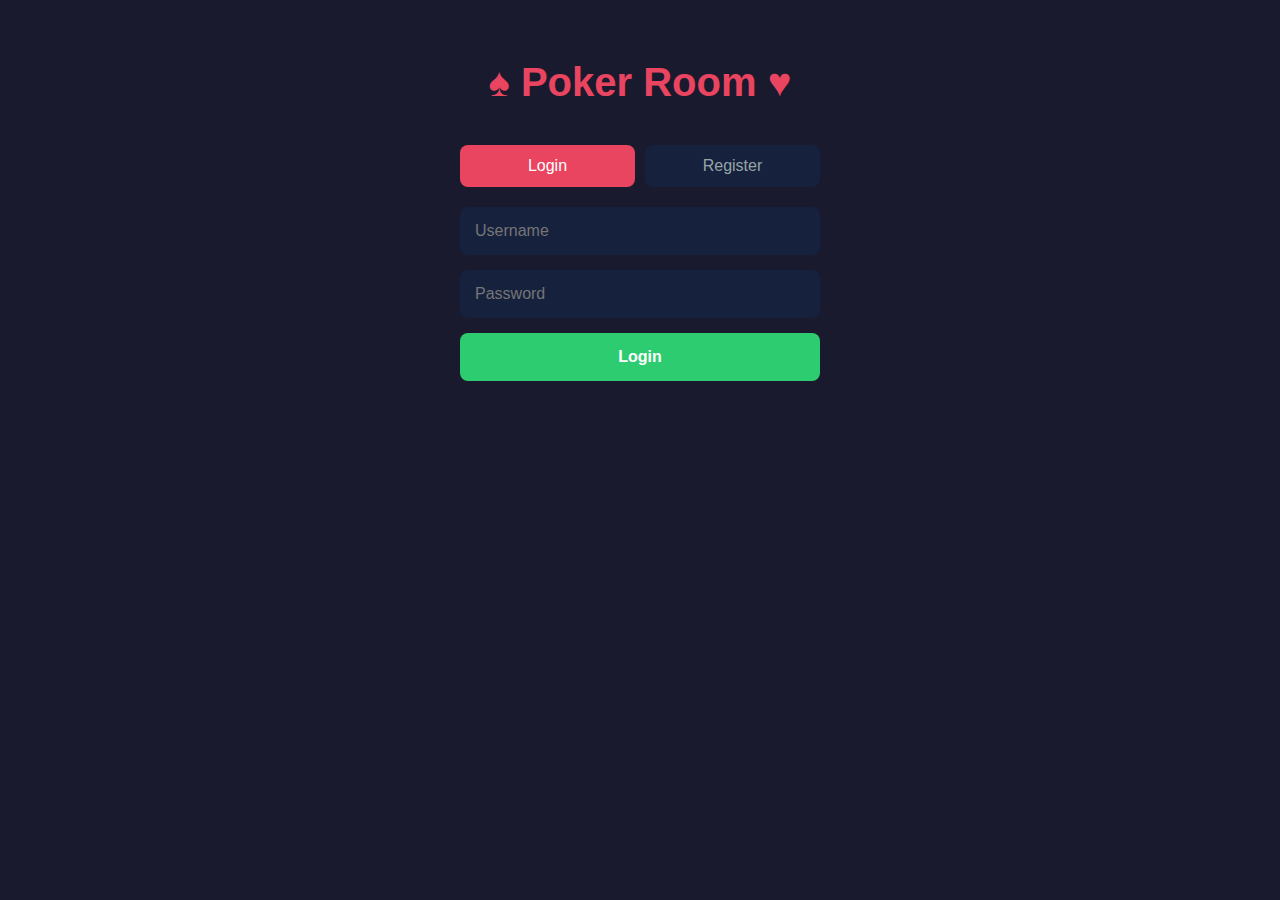
<file: client/index.html>
<!DOCTYPE html>
<html lang="en">
<head>
  <meta charset="UTF-8">
  <meta name="viewport" content="width=device-width, initial-scale=1.0">
  <title>Poker Table</title>
  <link rel="stylesheet" href="style.css">
</head>
<body>
  <div id="app">
    <!-- Auth Screen -->
    <div id="auth-screen" class="screen">
      <div class="auth-container">
        <h1>♠ Poker Room ♥</h1>
        <div class="tabs">
          <button class="tab active" data-tab="login">Login</button>
          <button class="tab" data-tab="register">Register</button>
        </div>
        
        <form id="login-form" class="auth-form">
          <input type="text" id="login-username" placeholder="Username" required>
          <input type="password" id="login-password" placeholder="Password" required>
          <button type="submit">Login</button>
        </form>
        
        <form id="register-form" class="auth-form hidden">
          <input type="text" id="register-username" placeholder="Username" required>
          <input type="password" id="register-password" placeholder="Password" required>
          <button type="submit">Register</button>
        </form>
        
        <p id="auth-error" class="error"></p>
      </div>
    </div>

    <!-- Lobby Screen -->
    <div id="lobby-screen" class="screen hidden">
      <header>
        <h2>♠ Poker Lobby</h2>
        <div class="user-info">
          <span id="lobby-username"></span>
          <span id="role-badge" class="role-badge hidden">ADMIN</span>
          <button id="logout-btn">Logout</button>
        </div>
      </header>
      
      <div class="lobby-content">
        <div class="lobby-header">
          <h3>Available Tables</h3>
          <button id="create-table-btn" class="primary-btn hidden">+ Create Table</button>
        </div>
        <div id="tables-list" class="tables-list">
          <p class="loading">Loading tables...</p>
        </div>
        <button id="refresh-tables" class="secondary-btn">Refresh</button>
      </div>
    </div>

    <!-- Create Table Modal -->
    <div id="create-table-modal" class="modal hidden">
      <div class="modal-content">
        <h3>Create New Table</h3>
        <form id="create-table-form">
          <div class="form-group">
            <label for="new-table-id">Table Name</label>
            <input type="text" id="new-table-id" placeholder="e.g. high-stakes" required>
          </div>
          <div class="form-row">
            <div class="form-group">
              <label for="new-small-blind">Small Blind</label>
              <input type="number" id="new-small-blind" value="1" min="1" required>
            </div>
            <div class="form-group">
              <label for="new-big-blind">Big Blind</label>
              <input type="number" id="new-big-blind" value="2" min="1" required>
            </div>
          </div>
          <div class="form-row">
            <div class="form-group">
              <label for="new-min-players">Min Players</label>
              <input type="number" id="new-min-players" value="2" min="2" max="10" required>
            </div>
            <div class="form-group">
              <label for="new-max-players">Max Players</label>
              <input type="number" id="new-max-players" value="10" min="2" max="10" required>
            </div>
          </div>
          <div class="modal-actions">
            <button type="button" id="cancel-create-table" class="secondary-btn">Cancel</button>
            <button type="submit" class="primary-btn">Create Table</button>
          </div>
        </form>
        <p id="create-table-error" class="error"></p>
      </div>
    </div>

    <!-- Game Screen -->
    <div id="game-screen" class="screen hidden">
      <header>
        <div class="table-info">
          <span id="table-name">Table: main</span>
          <span id="hand-number">Hand #0</span>
          <span id="game-state">Waiting</span>
        </div>
        <button id="leave-table-btn">Leave Table</button>
      </header>

      <main class="game-area">
        <!-- Poker Table -->
        <div class="poker-table">
          <div class="table-felt">
            <!-- Community Cards -->
            <div class="community-cards" id="community-cards"></div>
            
            <!-- Pot -->
            <div class="pot" id="pot">Pot: $0</div>
            
            <!-- Player Seats -->
            <div class="seats">
              <div class="seat seat-0" data-seat="0"></div>
              <div class="seat seat-1" data-seat="1"></div>
              <div class="seat seat-2" data-seat="2"></div>
              <div class="seat seat-3" data-seat="3"></div>
              <div class="seat seat-4" data-seat="4"></div>
              <div class="seat seat-5" data-seat="5"></div>
              <div class="seat seat-6" data-seat="6"></div>
              <div class="seat seat-7" data-seat="7"></div>
              <div class="seat seat-8" data-seat="8"></div>
              <div class="seat seat-9" data-seat="9"></div>
            </div>
          </div>
        </div>

        <!-- Actions Panel -->
        <div class="actions-panel" id="actions-panel">
          <!-- Admin Controls -->
          <div class="admin-controls hidden" id="admin-controls">
            <button id="btn-start-hand" class="admin-btn">Start Hand</button>
            <button id="btn-give-chips" class="admin-btn">Give Chips</button>
          </div>
          
          <div class="action-buttons">
            <button id="btn-fold" class="action-btn fold" disabled>Fold</button>
            <button id="btn-check" class="action-btn check" disabled>Check</button>
            <button id="btn-call" class="action-btn call" disabled>Call $0</button>
            <button id="btn-raise" class="action-btn raise" disabled>Raise</button>
            <button id="btn-allin" class="action-btn allin" disabled>All In</button>
          </div>
          <div class="raise-slider hidden" id="raise-controls">
            <input type="range" id="raise-amount" min="0" max="1000" value="0">
            <input type="number" id="raise-value" min="0" value="0">
            <button id="btn-raise-confirm" class="action-btn raise">Raise $0</button>
          </div>
        </div>
      </main>

      <!-- Chat Panel -->
      <aside class="chat-panel">
        <div class="chat-messages" id="chat-messages"></div>
        <form id="chat-form">
          <input type="text" id="chat-input" placeholder="Type a message...">
          <button type="submit">Send</button>
        </form>
      </aside>
    </div>

    <!-- Give Chips Modal -->
    <div id="give-chips-modal" class="modal hidden">
      <div class="modal-content">
        <h3>Manage Chips</h3>
        <form id="give-chips-form">
          <div class="form-group">
            <label for="chips-player">Player</label>
            <select id="chips-player" required>
              <option value="">Select player...</option>
            </select>
          </div>
          <div class="form-group">
            <label for="chips-amount">Amount</label>
            <div class="chip-presets">
              <button type="button" class="chip-preset" data-amount="100">+100</button>
              <button type="button" class="chip-preset" data-amount="500">+500</button>
              <button type="button" class="chip-preset" data-amount="1000">+1000</button>
              <button type="button" class="chip-preset negative" data-amount="-100">-100</button>
              <button type="button" class="chip-preset negative" data-amount="-500">-500</button>
            </div>
            <input type="number" id="chips-amount" placeholder="Custom amount" value="500">
          </div>
          <div class="modal-actions">
            <button type="button" id="cancel-give-chips" class="secondary-btn">Close</button>
            <button type="button" id="take-chips-btn" class="action-btn fold">Take Chips</button>
            <button type="submit" class="primary-btn">Give Chips</button>
          </div>
        </form>
        <p id="give-chips-error" class="error"></p>
        <p id="give-chips-success" class="success"></p>
      </div>
    </div>
  </div>

  <script src="app.js"></script>
</body>
</html>
</file>
<file: client/style.css>
* {
  margin: 0;
  padding: 0;
  box-sizing: border-box;
}

:root {
  --bg-dark: #1a1a2e;
  --bg-darker: #16213e;
  --bg-card: #0f3460;
  --accent: #e94560;
  --accent-hover: #ff6b6b;
  --green: #2ecc71;
  --green-dark: #27ae60;
  --gold: #f1c40f;
  --text: #ecf0f1;
  --text-muted: #95a5a6;
  --felt: #35654d;
  --felt-dark: #2d5542;
}

body {
  font-family: -apple-system, BlinkMacSystemFont, 'Segoe UI', Roboto, Oxygen, Ubuntu, sans-serif;
  background: var(--bg-dark);
  color: var(--text);
  min-height: 100vh;
}

.hidden {
  display: none !important;
}

.screen {
  min-height: 100vh;
}

/* Auth Screen */
.auth-container {
  max-width: 400px;
  margin: 0 auto;
  padding: 60px 20px;
  text-align: center;
}

.auth-container h1 {
  font-size: 2.5rem;
  margin-bottom: 40px;
  color: var(--accent);
}

.tabs {
  display: flex;
  gap: 10px;
  margin-bottom: 20px;
}

.tab {
  flex: 1;
  padding: 12px;
  border: none;
  background: var(--bg-darker);
  color: var(--text-muted);
  font-size: 1rem;
  cursor: pointer;
  border-radius: 8px;
  transition: all 0.2s;
}

.tab.active {
  background: var(--accent);
  color: white;
}

.auth-form {
  display: flex;
  flex-direction: column;
  gap: 15px;
}

.auth-form input {
  padding: 15px;
  border: none;
  border-radius: 8px;
  background: var(--bg-darker);
  color: var(--text);
  font-size: 1rem;
}

.auth-form input:focus {
  outline: 2px solid var(--accent);
}

.auth-form button {
  padding: 15px;
  border: none;
  border-radius: 8px;
  background: var(--green);
  color: white;
  font-size: 1rem;
  font-weight: 600;
  cursor: pointer;
  transition: background 0.2s;
}

.auth-form button:hover {
  background: var(--green-dark);
}

.error {
  color: var(--accent);
  margin-top: 15px;
}

/* Header */
header {
  display: flex;
  justify-content: space-between;
  align-items: center;
  padding: 15px 20px;
  background: var(--bg-darker);
  border-bottom: 1px solid rgba(255,255,255,0.1);
}

header h2 {
  color: var(--accent);
}

.user-info {
  display: flex;
  align-items: center;
  gap: 15px;
}

#logout-btn, #leave-table-btn {
  padding: 8px 16px;
  border: none;
  border-radius: 6px;
  background: var(--accent);
  color: white;
  cursor: pointer;
  transition: background 0.2s;
}

#logout-btn:hover, #leave-table-btn:hover {
  background: var(--accent-hover);
}

/* Lobby */
.lobby-content {
  max-width: 800px;
  margin: 40px auto;
  padding: 0 20px;
}

.lobby-content h3 {
  margin-bottom: 20px;
}

.tables-list {
  background: var(--bg-darker);
  border-radius: 12px;
  padding: 20px;
  margin-bottom: 20px;
}

.table-item {
  display: flex;
  justify-content: space-between;
  align-items: center;
  padding: 15px;
  background: var(--bg-card);
  border-radius: 8px;
  margin-bottom: 10px;
}

.table-item:last-child {
  margin-bottom: 0;
}

.table-item-info h4 {
  margin-bottom: 5px;
}

.table-item-info span {
  color: var(--text-muted);
  font-size: 0.9rem;
}

.table-item button {
  padding: 10px 20px;
  border: none;
  border-radius: 6px;
  background: var(--green);
  color: white;
  font-weight: 600;
  cursor: pointer;
}

.table-item button:hover {
  background: var(--green-dark);
}

.secondary-btn {
  padding: 10px 20px;
  border: 2px solid var(--text-muted);
  border-radius: 6px;
  background: transparent;
  color: var(--text);
  cursor: pointer;
  transition: all 0.2s;
}

.secondary-btn:hover {
  border-color: var(--text);
}

.primary-btn {
  padding: 10px 20px;
  border: none;
  border-radius: 6px;
  background: var(--green);
  color: white;
  font-weight: 600;
  cursor: pointer;
  transition: background 0.2s;
}

.primary-btn:hover {
  background: var(--green-dark);
}

.lobby-header {
  display: flex;
  justify-content: space-between;
  align-items: center;
  margin-bottom: 20px;
}

.lobby-header h3 {
  margin: 0;
}

.role-badge {
  background: var(--gold);
  color: #2c3e50;
  padding: 4px 10px;
  border-radius: 12px;
  font-size: 0.75rem;
  font-weight: 700;
}

/* Modal */
.modal {
  position: fixed;
  inset: 0;
  background: rgba(0, 0, 0, 0.7);
  display: flex;
  align-items: center;
  justify-content: center;
  z-index: 1000;
}

.modal-content {
  background: var(--bg-darker);
  padding: 30px;
  border-radius: 12px;
  width: 100%;
  max-width: 450px;
  margin: 20px;
}

.modal-content h3 {
  margin-bottom: 20px;
  color: var(--accent);
}

.form-group {
  margin-bottom: 15px;
}

.form-group label {
  display: block;
  margin-bottom: 6px;
  font-size: 0.9rem;
  color: var(--text-muted);
}

.form-group input {
  width: 100%;
  padding: 12px;
  border: none;
  border-radius: 6px;
  background: var(--bg-card);
  color: var(--text);
  font-size: 1rem;
}

.form-group input:focus {
  outline: 2px solid var(--accent);
}

.form-row {
  display: flex;
  gap: 15px;
}

.form-row .form-group {
  flex: 1;
}

.modal-actions {
  display: flex;
  gap: 10px;
  justify-content: flex-end;
  margin-top: 20px;
}

/* Delete button for admin */
.table-item .delete-btn {
  padding: 8px 12px;
  border: none;
  border-radius: 6px;
  background: var(--accent);
  color: white;
  cursor: pointer;
  margin-left: 10px;
}

.table-item .delete-btn:hover {
  background: var(--accent-hover);
}

.table-item-actions {
  display: flex;
  align-items: center;
}

/* Admin Controls */
.admin-controls {
  display: flex;
  gap: 10px;
  justify-content: center;
  margin-bottom: 15px;
  padding-bottom: 15px;
  border-bottom: 1px solid rgba(255,255,255,0.1);
}

.admin-btn {
  padding: 10px 20px;
  border: none;
  border-radius: 6px;
  background: var(--gold);
  color: #2c3e50;
  font-weight: 600;
  cursor: pointer;
  transition: background 0.2s;
}

.admin-btn:hover {
  background: #f39c12;
}

/* Chip Presets */
.chip-presets {
  display: flex;
  gap: 8px;
  flex-wrap: wrap;
  margin-bottom: 10px;
}

.chip-preset {
  padding: 8px 16px;
  border: none;
  border-radius: 6px;
  background: var(--green);
  color: white;
  font-weight: 600;
  cursor: pointer;
  transition: all 0.2s;
}

.chip-preset:hover {
  background: var(--green-dark);
  transform: scale(1.05);
}

.chip-preset.negative {
  background: var(--accent);
}

.chip-preset.negative:hover {
  background: var(--accent-hover);
}

.success {
  color: var(--green);
  margin-top: 15px;
}

.loading {
  color: var(--text-muted);
  text-align: center;
}

/* Game Screen */
#game-screen {
  display: flex;
  flex-direction: column;
  height: 100vh;
}

#game-screen header {
  flex-shrink: 0;
}

.table-info {
  display: flex;
  gap: 20px;
}

.table-info span {
  padding: 5px 12px;
  background: var(--bg-card);
  border-radius: 20px;
  font-size: 0.9rem;
}

#game-state {
  text-transform: uppercase;
  font-weight: 600;
}

.game-area {
  flex: 1;
  display: flex;
  flex-direction: column;
  padding: 20px;
  overflow: hidden;
}

/* Poker Table */
.poker-table {
  flex: 1;
  display: flex;
  align-items: center;
  justify-content: center;
  min-height: 400px;
}

.table-felt {
  position: relative;
  width: 100%;
  max-width: 900px;
  height: 450px;
  background: linear-gradient(145deg, var(--felt), var(--felt-dark));
  border-radius: 200px;
  border: 15px solid #5d4037;
  box-shadow: 
    inset 0 0 50px rgba(0,0,0,0.3),
    0 10px 30px rgba(0,0,0,0.5);
}

/* Community Cards */
.community-cards {
  position: absolute;
  top: 50%;
  left: 50%;
  transform: translate(-50%, -70%);
  display: flex;
  gap: 8px;
}

.card {
  width: 60px;
  height: 84px;
  background: white;
  border-radius: 6px;
  display: flex;
  align-items: center;
  justify-content: center;
  font-size: 1.2rem;
  font-weight: bold;
  box-shadow: 0 2px 8px rgba(0,0,0,0.3);
}

.card.hearts, .card.diamonds {
  color: #e74c3c;
}

.card.spades, .card.clubs {
  color: #2c3e50;
}

.card.hidden-card {
  background: linear-gradient(135deg, #3498db, #2980b9);
  color: white;
}

.card.empty {
  background: rgba(255,255,255,0.1);
  border: 2px dashed rgba(255,255,255,0.3);
}

/* Pot */
.pot {
  position: absolute;
  top: 50%;
  left: 50%;
  transform: translate(-50%, 20%);
  background: var(--gold);
  color: #2c3e50;
  padding: 8px 20px;
  border-radius: 20px;
  font-weight: bold;
  font-size: 1.1rem;
}

/* Player Seats */
.seats {
  position: absolute;
  inset: 0;
}

.seat {
  position: absolute;
  width: 120px;
  text-align: center;
}

.seat.empty {
  opacity: 0.3;
}

/* Seat positions around oval table */
.seat-0 { top: 85%; left: 50%; transform: translate(-50%, -50%); }
.seat-1 { top: 75%; left: 15%; transform: translate(-50%, -50%); }
.seat-2 { top: 40%; left: 5%; transform: translate(-50%, -50%); }
.seat-3 { top: 10%; left: 15%; transform: translate(-50%, -50%); }
.seat-4 { top: -5%; left: 35%; transform: translate(-50%, -50%); }
.seat-5 { top: -5%; left: 65%; transform: translate(-50%, -50%); }
.seat-6 { top: 10%; left: 85%; transform: translate(-50%, -50%); }
.seat-7 { top: 40%; left: 95%; transform: translate(-50%, -50%); }
.seat-8 { top: 75%; left: 85%; transform: translate(-50%, -50%); }
.seat-9 { top: 85%; left: 50%; transform: translate(-50%, -50%); } /* Fallback overlap with 0 */

/* Hide unused seats for smaller tables */
.seat:empty {
  display: none;
}

.player-box {
  background: var(--bg-darker);
  border-radius: 10px;
  padding: 10px;
  min-width: 100px;
}

.player-box.is-current {
  box-shadow: 0 0 0 3px var(--gold);
}

.player-box.is-you {
  background: var(--bg-card);
}

.player-box.is-folded {
  opacity: 0.5;
}

.player-name {
  font-weight: 600;
  font-size: 0.9rem;
  margin-bottom: 5px;
  white-space: nowrap;
  overflow: hidden;
  text-overflow: ellipsis;
}

.player-chips {
  color: var(--gold);
  font-size: 0.85rem;
  margin-bottom: 5px;
}

.player-bet {
  color: var(--green);
  font-size: 0.8rem;
}

.player-cards {
  display: flex;
  gap: 4px;
  justify-content: center;
  margin-top: 8px;
}

.player-cards .card {
  width: 40px;
  height: 56px;
  font-size: 0.9rem;
}

.dealer-chip {
  position: absolute;
  top: -10px;
  right: -10px;
  width: 24px;
  height: 24px;
  background: white;
  border-radius: 50%;
  color: #2c3e50;
  font-size: 0.7rem;
  font-weight: bold;
  display: flex;
  align-items: center;
  justify-content: center;
}

/* Actions Panel */
.actions-panel {
  background: var(--bg-darker);
  border-radius: 12px;
  padding: 20px;
  margin-top: 20px;
}

.action-buttons {
  display: flex;
  gap: 10px;
  justify-content: center;
  flex-wrap: wrap;
}

.action-btn {
  padding: 12px 24px;
  border: none;
  border-radius: 8px;
  font-size: 1rem;
  font-weight: 600;
  cursor: pointer;
  transition: all 0.2s;
  min-width: 100px;
}

.action-btn:disabled {
  opacity: 0.4;
  cursor: not-allowed;
}

.action-btn.fold {
  background: #e74c3c;
  color: white;
}

.action-btn.fold:hover:not(:disabled) {
  background: #c0392b;
}

.action-btn.check {
  background: #3498db;
  color: white;
}

.action-btn.check:hover:not(:disabled) {
  background: #2980b9;
}

.action-btn.call {
  background: var(--green);
  color: white;
}

.action-btn.call:hover:not(:disabled) {
  background: var(--green-dark);
}

.action-btn.raise {
  background: var(--gold);
  color: #2c3e50;
}

.action-btn.raise:hover:not(:disabled) {
  background: #f39c12;
}

.action-btn.allin {
  background: var(--accent);
  color: white;
}

.action-btn.allin:hover:not(:disabled) {
  background: var(--accent-hover);
}

.raise-slider {
  margin-top: 15px;
  display: flex;
  gap: 10px;
  align-items: center;
  justify-content: center;
}

.raise-slider input[type="range"] {
  flex: 1;
  max-width: 300px;
}

.raise-slider input[type="number"] {
  width: 100px;
  padding: 8px;
  border: none;
  border-radius: 6px;
  background: var(--bg-card);
  color: var(--text);
  text-align: center;
}

/* Chat Panel */
.chat-panel {
  position: fixed;
  right: 0;
  top: 60px;
  bottom: 0;
  width: 300px;
  background: var(--bg-darker);
  display: flex;
  flex-direction: column;
  border-left: 1px solid rgba(255,255,255,0.1);
}

.chat-messages {
  flex: 1;
  overflow-y: auto;
  padding: 15px;
}

.chat-message {
  margin-bottom: 10px;
  padding: 8px 12px;
  background: var(--bg-card);
  border-radius: 8px;
}

.chat-message .author {
  font-weight: 600;
  color: var(--accent);
  font-size: 0.85rem;
}

.chat-message .text {
  margin-top: 4px;
  font-size: 0.9rem;
}

.chat-message.system {
  background: transparent;
  color: var(--text-muted);
  font-style: italic;
  font-size: 0.85rem;
}

#chat-form {
  display: flex;
  padding: 10px;
  gap: 10px;
  border-top: 1px solid rgba(255,255,255,0.1);
}

#chat-input {
  flex: 1;
  padding: 10px;
  border: none;
  border-radius: 6px;
  background: var(--bg-card);
  color: var(--text);
}

#chat-form button {
  padding: 10px 15px;
  border: none;
  border-radius: 6px;
  background: var(--accent);
  color: white;
  cursor: pointer;
}

/* Responsive */
@media (max-width: 1200px) {
  .chat-panel {
    display: none;
  }
}

@media (max-width: 768px) {
  .table-felt {
    height: 350px;
    border-width: 10px;
    border-radius: 150px;
  }
  
  .card {
    width: 45px;
    height: 63px;
    font-size: 1rem;
  }
  
  .player-cards .card {
    width: 32px;
    height: 45px;
    font-size: 0.75rem;
  }
  
  .player-box {
    padding: 6px;
    min-width: 80px;
  }
  
  .player-name {
    font-size: 0.8rem;
  }
  
  .action-btn {
    padding: 10px 16px;
    font-size: 0.9rem;
    min-width: 80px;
  }
}
</file>
